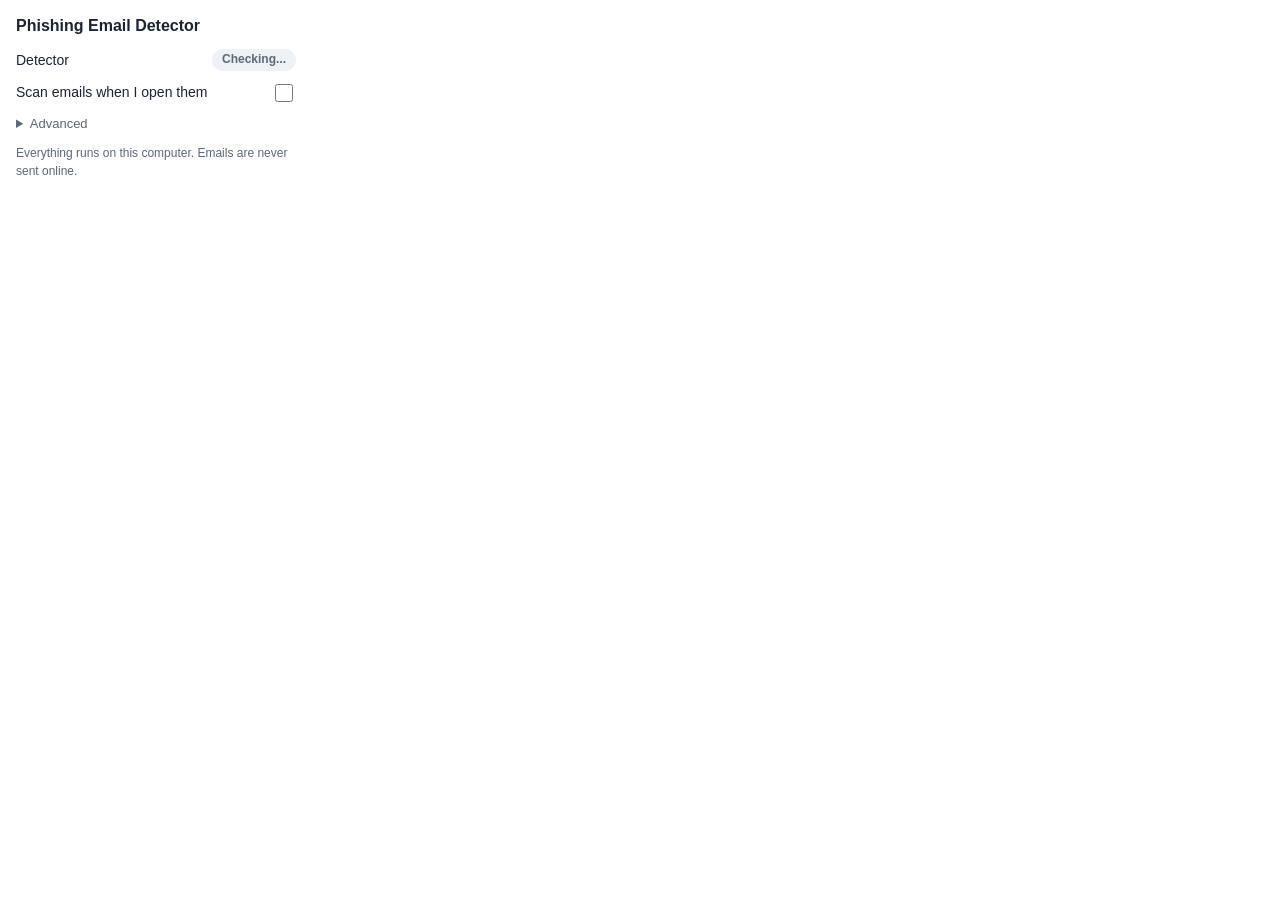
<file: extension/popup.html>
<!DOCTYPE html>
<html lang="en">
<head>
  <meta charset="utf-8">
  <link rel="stylesheet" href="popup.css">
</head>
<body>
  <h1>Phishing Email Detector</h1>

  <div class="row">
    <span>Detector</span>
    <span id="status" class="pill">Checking...</span>
  </div>
  <p id="help" class="help" hidden></p>

  <label class="row toggle">
    <span>Scan emails when I open them</span>
    <input id="auto" type="checkbox">
  </label>

  <details>
    <summary>Advanced</summary>
    <label class="row toggle">
      <span>Use local server instead<br><small>For development. Needs <code>python3 server.py</code>.</small></span>
      <input id="server" type="checkbox">
    </label>
  </details>

  <p class="foot">Everything runs on this computer. Emails are never sent online.</p>
  <script src="popup.js"></script>
</body>
</html>
</file>
<file: extension/popup.css>
body {
  width: 280px; margin: 0; padding: 14px 16px;
  font: 14px/1.45 -apple-system, BlinkMacSystemFont, "Segoe UI", Roboto, sans-serif;
  color: #1c2430;
}
h1 { font-size: 16px; margin: 0 0 12px; }
.row { display: flex; justify-content: space-between; align-items: center; gap: 10px; margin: 10px 0; }
.toggle { cursor: pointer; }
.toggle input { width: 18px; height: 18px; }
.pill { font-size: 12px; font-weight: 600; padding: 2px 10px; border-radius: 99px; background: #eef1f5; color: #5d6878; }
.pill.up { background: #e8f6ee; color: #1f8a4c; }
.pill.down { background: #fdecec; color: #c62828; }
.help { margin: 0 0 8px; padding: 8px 10px; background: #f6f7f9; border-radius: 8px; font-size: 13px; }
code { font: 12px ui-monospace, Menlo, Consolas, monospace; }
.foot { margin: 12px 0 0; font-size: 12px; color: #5d6878; }
details { margin: 6px 0 0; }
summary { cursor: pointer; color: #5d6878; font-size: 13px; }
small { color: #5d6878; font-size: 12px; }
</file>
